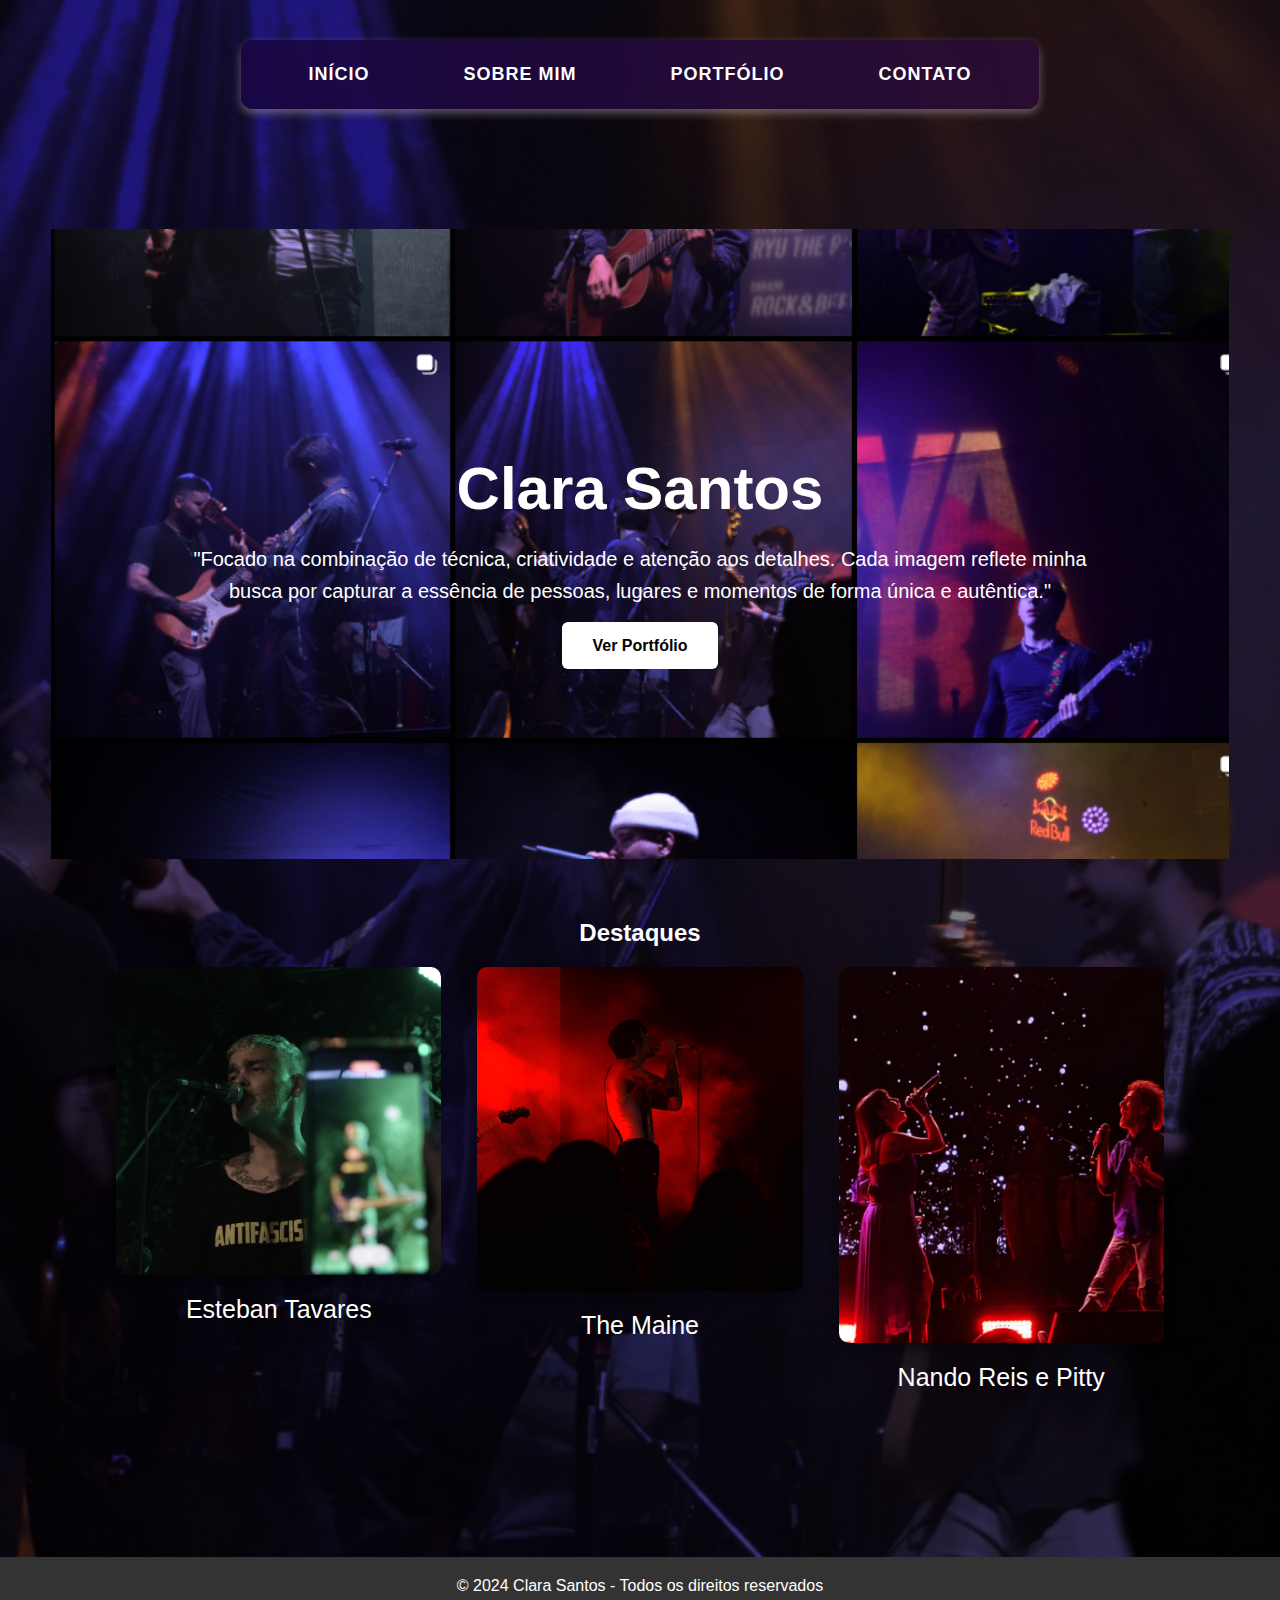
<file: index.html>
<!DOCTYPE html> <!-- Declaração do tipo de documento, especifica que é um documento HTML5 -->
<html lang="pt-br"> <!-- Define que o idioma da página é português brasileiro -->
<head>
  <meta charset="UTF-8"> <!-- Define o conjunto de caracteres como UTF-8, garantindo suporte a caracteres especiais -->
  <meta name="viewport" content="width=device-width, initial-scale=1.0"> <!-- Torna o site responsivo, ajustando seu layout para diferentes tamanhos de tela -->
  <title>Site Dinâmico</title> <!-- Título da página, que aparece na aba do navegador -->
  
  <!-- Importação do arquivo CSS para aplicar os estilos -->
  <link rel="stylesheet" href="style.css">
</head>
<body>

  <header> <!-- Cabeçalho do site -->
    <div class="interface">
      <!-- Menu de navegação principal -->
      <nav class="menu-desktop">
        <ul>
          <!-- Links para as seções do site -->
          <li><a class="nav-link scrollto active" href="index.html">Início</a></li> <!-- Link para a página inicial -->
          <li><a class="nav-link scrollto active" href="sobremim.html">Sobre mim</a></li> <!-- Link para a página "Sobre mim" -->
          <li><a class="nav-link scrollto" href="portfolio.html">Portfólio</a></li> <!-- Link para a página "Portfólio" -->
          <li><a class="nav-link scrollto" href="contato.html">Contato</a></li> <!-- Link para a página de "Contato" -->
        </ul>
      </nav>
    </div>
  </header>

  <main id="content"> <!-- Corpo principal do conteúdo da página -->
    
    <!-- Seção inicial (Topo do site) -->
    <section id="inicio" class="topo-do-site">
      <div class="interface">

        <!-- Hero Section (Seção principal com destaque) -->
        <section class="hero">
          <div class="hero-content">
            <!-- Título e descrição que capturam a essência do site -->
            <h1>Clara Santos</h1>
            <p>"Focado na combinação de técnica, criatividade e atenção aos detalhes. Cada imagem reflete minha busca por capturar a essência de pessoas, lugares e momentos de forma única e autêntica."</p>
            <!-- Botão que leva ao portfólio -->
            <a href="portfolio.html" class="btn-hero">Ver Portfólio</a>
          </div>
        </section>

        <!-- Seção de Destaques -->
        <section class="destaques">
          <h2>Destaques</h2>
          <!-- Galeria de imagens em destaque -->
          <div class="galeria">
            <!-- Item da galeria -->
            <div class="galeria-item">
              <img src="imagens/esteban.png" alt="Destaque 1"> <!-- Imagem do primeiro destaque -->
              <p>Esteban Tavares</p> <!-- Descrição do destaque -->
            </div>
            <!-- Segundo item da galeria -->
            <div class="galeria-item">
              <img src="imagens/themaine.png" alt="Destaque 2"> <!-- Imagem do segundo destaque -->
              <p>The Maine</p> <!-- Descrição do destaque -->
            </div>
            <!-- Terceiro item da galeria -->
            <div class="galeria-item">
              <img src="imagens/nando.png" alt="Destaque 3"> <!-- Imagem do terceiro destaque -->
              <p>Nando Reis e Pitty</p> <!-- Descrição do destaque -->
            </div>
          </div>
        </section>

      </div>
    </section>

    <!-- Rodapé do site -->
    <footer>
      <p>&copy; 2024 Clara Santos - Todos os direitos reservados</p> <!-- Copyright com a data e a autoria -->
    </footer>

</body>
</html>
</file>
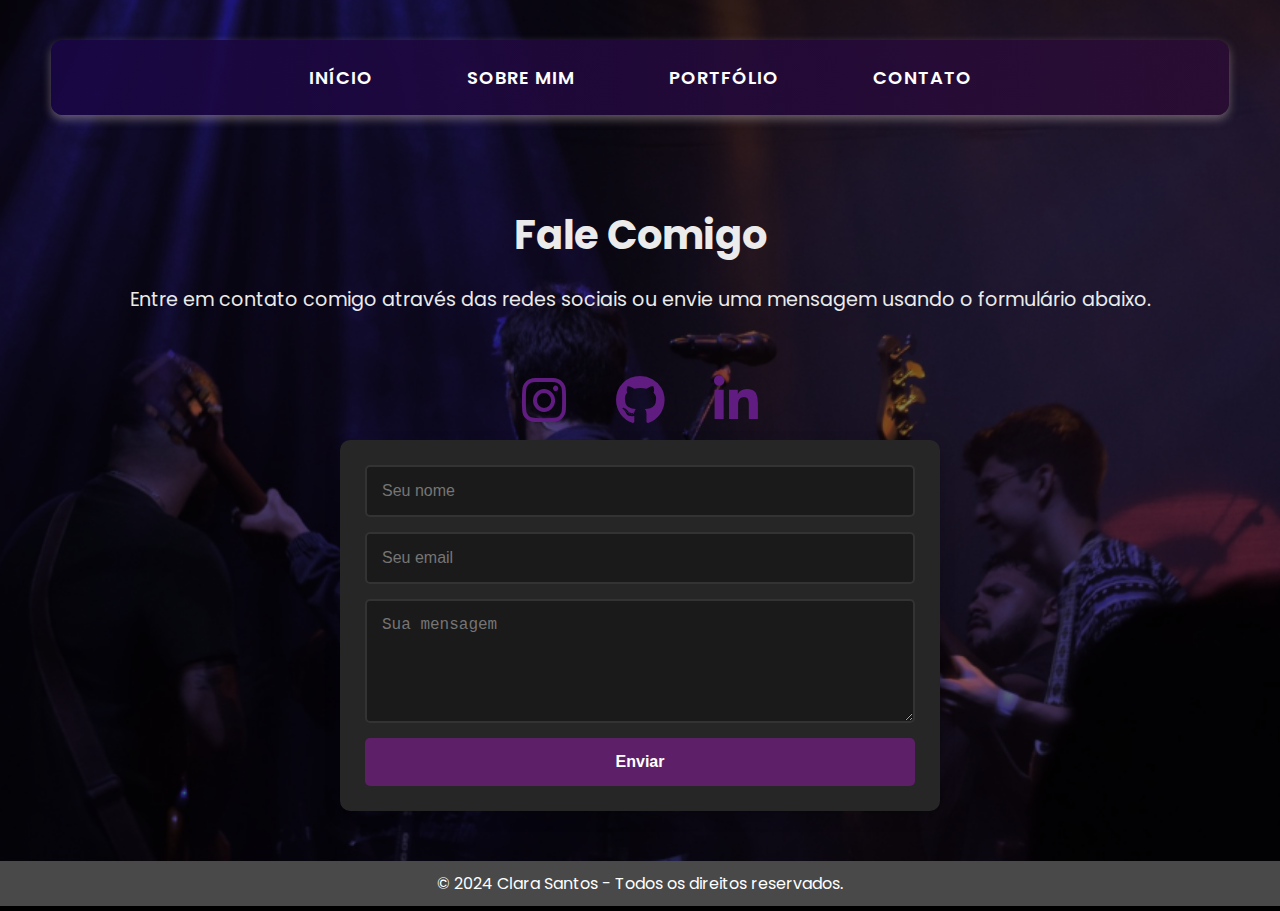
<file: contato.html>
<!DOCTYPE html> <!-- Declaração do tipo de documento, define o HTML5 -->
<html lang="pt-br"> <!-- Define que o idioma da página é português brasileiro -->
<head>
    <meta charset="UTF-8"> <!-- Define o conjunto de caracteres para UTF-8 (suporte a caracteres especiais) -->
    <meta name="viewport" content="width=device-width, initial-scale=1.0"> <!-- Permite a responsividade, ajustando a largura da página ao tamanho da tela do dispositivo -->
    <title>Fale Comigo</title> <!-- Título da página que aparece na aba do navegador -->
    
    <!-- Importa a fonte "Poppins" do Google Fonts -->
    <link href="https://fonts.googleapis.com/css2?family=Poppins:wght@300;600&display=swap" rel="stylesheet">
    
    <!-- Importa o ícone de fontes do FontAwesome (usado para ícones sociais) -->
    <link rel="stylesheet" href="https://cdnjs.cloudflare.com/ajax/libs/font-awesome/6.0.0-beta3/css/all.min.css">
    
    <!-- Importa o arquivo CSS específico para o estilo da página de contato -->
    <link rel="stylesheet" href="contato.css">
</head>
<body>

  <header> <!-- Cabeçalho da página -->
    <div class="interface">
      <!-- Menu de navegação principal do site -->
      <nav class="menu-desktop">
        <!-- Ícones de menu para dispositivos móveis -->
        <div class="menu-toggle">
          <span></span>
          <span></span>
          <span></span>
        </div>
        <!-- Lista de links de navegação -->
        <ul>
          <li><a class="nav-link scrollto active" href="index.html">Início</a></li> <!-- Link para a página inicial -->
          <li><a class="nav-link scrollto" href="sobremim.html">Sobre mim</a></li> <!-- Link para a página "Sobre mim" -->
          <li><a class="nav-link scrollto" href="portfolio.html">Portfólio</a></li> <!-- Link para a página "Portfólio" -->
          <li><a class="nav-link scrollto" href="contato.html">Contato</a></li> <!-- Link para a página "Contato" -->
        </ul>
      </nav>
    </div>
  </header>

  <main> <!-- Corpo principal da página -->
    <section id="contact" class="contact-section"> <!-- Seção de contato -->
        <div class="interface">
            <!-- Título da seção de contato -->
            <h1>Fale Comigo</h1>
            <!-- Descrição explicando como entrar em contato -->
            <p>Entre em contato comigo através das redes sociais ou envie uma mensagem usando o formulário abaixo.</p>

            <!-- Ícones de redes sociais com links -->
            <div class="social-icons">
                <!-- Link para o Instagram, abre em uma nova aba -->
                <a href="https://www.instagram.com/aclothbrook/" target="_blank"><i class="fab fa-instagram"></i></a>
                <!-- Link para o GitHub, abre em uma nova aba -->
                <a href="https://github.com/clarisantos" target="_blank"><i class="fab fa-github"></i></a>
                <!-- Link para o LinkedIn, abre em uma nova aba -->
                <a href="https://www.linkedin.com/in/clara-santos-b09340233/" target="_blank"><i class="fab fa-linkedin-in"></i></a>
            </div>

            <!-- Formulário de contato, que envia os dados para o Formspree -->
            <form action="https://formspree.io/f/xovqnoyj" method="POST">
              <!-- Campo para o nome, obrigatório -->
              <input type="text" name="nome" placeholder="Seu nome" required>
              <!-- Campo para o email, obrigatório -->
              <input type="email" name="email" placeholder="Seu email" required>
              <!-- Campo para a mensagem, obrigatório e com tamanho de 5 linhas -->
              <textarea name="mensagem" placeholder="Sua mensagem" rows="5" required></textarea>
              <!-- Botão de envio do formulário -->
              <button type="submit">Enviar</button>
            </form>
        </div>
    </section>
  </main>

  <footer> <!-- Rodapé da página -->
    <p>&copy; 2024 Clara Santos - Todos os direitos reservados.</p> <!-- Texto do rodapé -->
  </footer>

  <!-- Script que adiciona funcionalidade ao menu (menu hambúrguer) -->
  <script>
    const menuToggle = document.querySelector('.menu-toggle'); // Seleciona o botão de menu
    const menu = document.querySelector('.menu-desktop ul'); // Seleciona a lista do menu

    menuToggle.addEventListener('click', () => {
        menu.classList.toggle('show'); // Alterna a classe "show" no menu, abrindo ou fechando o menu
    });
  </script>

</body>
</html>
</file>
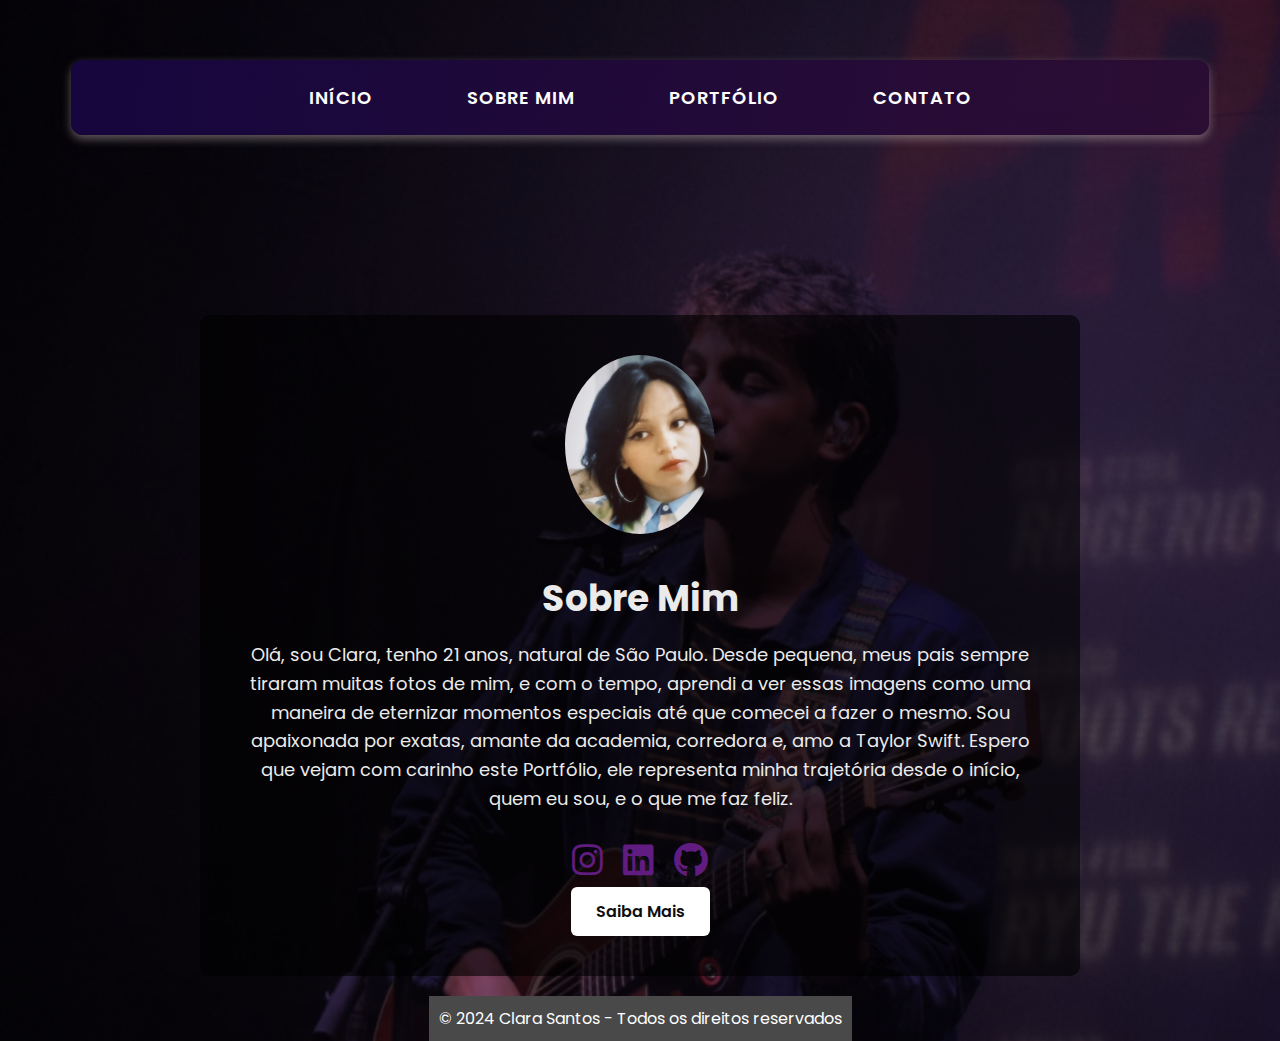
<file: sobremim.html>
<!DOCTYPE html>
<html lang="pt-br">
<head>
    <!-- Definição da codificação de caracteres para UTF-8 -->
    <meta charset="UTF-8">
    <!-- Definição de viewport para garantir responsividade em dispositivos móveis -->
    <meta name="viewport" content="width=device-width, initial-scale=1.0">
    <!-- Título da página que aparece na aba do navegador -->
    <title>Sobre Mim</title>
    <!-- Link para importar a fonte Poppins do Google Fonts -->
    <link href="https://fonts.googleapis.com/css2?family=Poppins:wght@300;600&display=swap" rel="stylesheet">
    <!-- Link para o arquivo CSS externo, que contém os estilos da página -->
    <link rel="stylesheet" href="sobremim.css"> <!-- Seu arquivo CSS -->
    <!-- Link para o Font Awesome, que fornece ícones como o Instagram, LinkedIn e GitHub -->
    <link rel="stylesheet" href="https://cdnjs.cloudflare.com/ajax/libs/font-awesome/6.0.0/css/all.min.css">
</head>
<body>

  <!-- Cabeçalho da página -->
  <header>
      <div class="interface">
          <!-- Menu de navegação -->
          <nav class="menu-desktop">
              <ul id="menu-list">
                  <!-- Links de navegação para as diferentes páginas -->
                  <li><a class="nav-link scrollto active" href="index.html">Início</a></li>
                  <li><a class="nav-link scrollto active" href="sobremim.html">Sobre mim</a></li>
                  <li><a class="nav-link scrollto" href="portfolio.html">Portfólio</a></li>
                  <li><a class="nav-link scrollto" href="contato.html">Contato</a></li>
              </ul>
          </nav>
      </div>
  </header>
  
  <!-- Seção 'Sobre Mim' -->
  <section class="sobre-mim">
    <div class="conteudo-sobre">
        <!-- Imagem pessoal -->
        <img src="imagens/eulinda.png" alt="Foto de Clara Santos" class="foto-clara"> <!-- Substitua pela sua foto -->
        <!-- Título da seção -->
        <h1>Sobre Mim</h1>
        <!-- Parágrafo com informações sobre Clara -->
        <p>Olá, sou Clara, tenho 21 anos, natural de São Paulo. Desde pequena, meus pais sempre tiraram muitas fotos de mim, e com o tempo, aprendi a ver essas imagens como uma maneira de eternizar momentos especiais até que comecei a fazer o mesmo. Sou apaixonada por exatas, amante da academia, corredora e, amo a Taylor Swift. Espero que vejam com carinho este Portfólio, ele representa minha trajetória desde o início, quem eu sou, e o que me faz feliz. </p>
        
        <!-- Seção de redes sociais com ícones -->
        <div class="redes-sociais">
          <a href="https://www.instagram.com/aclothbrook/" target="_blank"><i class="fab fa-instagram"></i></a>
          <a href="https://www.linkedin.com/in/clara-santos-b09340233/" target="_blank"><i class="fab fa-linkedin"></i></a>
          <a href="https://github.com/clarisantos" target="_blank"><i class="fab fa-github"></i></a>
      </div>  

        <!-- Exibir texto adicional ao clicar no botão -->
        <label for="toggle-text" class="btn-sobre">Saiba Mais</label>
        <!-- Caixa de seleção invisível para controlar a exibição do texto -->
        <input type="checkbox" id="toggle-text" style="display: none;">
        <!-- Texto adicional que será exibido ao marcar a caixa -->
        <div class="mais-info">
            <p>Em 2024, me mudei para Fortaleza com minha mãe e meu padrasto. Foi uma mudança muito difícil, pois eu tinha uma conexão profunda com São Paulo e com tudo o que a cidade representava para mim. Tive que deixar para trás minhas raízes e recomeçar do zero.
              Hoje, sigo uma rotina intensa de trabalho, musculação, corrida e faculdade e atualmente curso Engenharia de software. É desafiador, e às vezes o corpo dói de tanto cansaço, mas quando se tem uma família como a minha ao lado, é possível superar tudo. Com eles, sinto que sou capaz de qualquer coisa.
            
              Minha mãe é a mulher mais forte e incrível que eu conheço, minha melhor amiga e parceira de vida. Ela é carinhosa, atenciosa, sempre me ouve com paciência, e tem um coração imenso. Sua bondade e sabedoria são fontes de inspiração para mim todos os dias. Ela é a administradora financeira mais inteligente que existe e tem uma capacidade única de encontrar soluções para qualquer situação.
              
              Meu pai foi o homem mais bondoso e amoroso que já conheci, sempre sorrindo, meu melhor amigo. Apesar de ele não estar mais aqui, sinto sua presença ao meu lado todos os dias, mesmo após cinco anos.
              
              Eu também amo muito meu padrasto. Ele sempre me apoia, está ao meu lado, cuida de mim e da minha mãe. Sou imensamente grata por ter uma família como a minha. Quando me perguntam como consigo fazer tantas coisas e dar conta de tudo, a resposta é simples: é por causa da minha família. São eles que me dão a força que preciso e me fazem acreditar no meu potencial. Principalmente minha mãe, sei que não há ninguém no mundo que acredite mais em mim do que ela. Eu a amo mais que tudo..</p>
        </div>
        
</section>

    <!-- Rodapé da página -->
    <footer>
        <p>&copy; 2024 Clara Santos - Todos os direitos reservados</p>
    </footer>

    <!-- Script JavaScript para o menu hamburguer -->
    <script>
        // Ação para abrir e fechar o menu no mobile
        document.getElementById('hamburger').addEventListener('click', function() {
            const menu = document.querySelector('.menu-desktop ul');
            menu.classList.toggle('active');  // Alterna a classe 'active' para mostrar/ocultar o menu
        });
    </script>

</body>
</html>
</file>
<file: style.css>
/* Estilo geral: Aplicado a todos os elementos */
* {
    margin: 0; /* Remove margens padrão de todos os elementos */
    padding: 0; /* Remove o preenchimento padrão de todos os elementos */
    box-sizing: border-box; /* Faz com que o padding e a borda sejam incluídos nas dimensões do elemento */
}

/* Estilo do corpo da página */
body {
    background-color: rgb(0, 0, 0); /* Define a cor de fundo como preta */
    font-family: 'Poppins', sans-serif; /* Define a fonte do texto */
    color: #ebebeb; /* Define a cor do texto como branca */
    position: relative; /* Necessário para o pseudo-elemento funcionar */
}

/* Pseudo-elemento ::before para a imagem de fundo */
body::before {
    content: ''; /* Cria um pseudo-elemento vazio */
    position: absolute; /* Define a posição absoluta para cobrir toda a tela */
    top: 0; left: 0; /* Posiciona o pseudo-elemento no topo esquerdo */
    width: 100%; height: 100%; /* Faz com que ocupe toda a área do body */
    background: url('imagens/hibaltaa.png') no-repeat center center/cover; /* Imagem de fundo */
    opacity: 0.5; /* Define a transparência da imagem de fundo */
    z-index: -1; /* Coloca a imagem atrás do conteúdo */
}

/* Estilo da interface geral */
.interface {
    max-width: 1200px; /* Limita a largura máxima da interface */
    margin: 0 auto; /* Centraliza a interface na tela */
}

/* Estilo do cabeçalho */
header {
    padding: 40px 4%; /* Espaçamento ao redor do cabeçalho */
}

/* Layout flexível para organizar logo e menu */
.flex {
    display: flex;
    justify-content: space-between; /* Espaço entre o logo e o menu */
    align-items: center; /* Alinha os itens verticalmente */
}

/* Configuração do cabeçalho com a interface */
header > .interface {
    display: flex;
    align-items: center;
    justify-content: space-around; /* Espaço igual entre os itens */
}

/* Estilo do menu na versão desktop */
.menu-desktop ul {
    display: flex;
    justify-content: center; /* Centraliza os itens do menu */
    align-items: center;
    list-style: none; /* Remove os marcadores de lista */
    padding: 10px 20px; /* Espaçamento interno do menu */
    background: linear-gradient(90deg, rgba(24, 6, 68, 0.9), rgba(43, 12, 51, 0.9)); /* Gradiente como fundo */
    border-radius: 12px; /* Bordas arredondadas */
    box-shadow: 0 4px 10px rgba(187, 173, 173, 0.5); /* Sombra para o menu */
    flex-wrap: wrap; /* Permite que o menu se ajuste em dispositivos menores */
}

/* Estilo para cada item de lista no menu */
.menu-desktop ul li {
    margin: 0 20px; /* Espaço lateral entre os itens */
    font-size: 18px; /* Tamanho da fonte */
    text-transform: uppercase; /* Torna o texto maiúsculo */
    letter-spacing: 1px; /* Espaçamento entre as letras */
}

/* Estilo para os links do menu */
.menu-desktop ul li a {
    display: inline-block;
    padding: 12px 25px; /* Espaçamento confortável dentro do link */
    color: white; /* Cor do texto */
    text-decoration: none; /* Remove o sublinhado */
    font-weight: 600; /* Peso da fonte seminegrito */
    border: 2px solid transparent; /* Borda invisível */
    border-radius: 6px; /* Bordas arredondadas */
    transition: all 0.3s ease-in-out; /* Transição suave nas interações */
}

/* Estilo para quando o mouse passa sobre o link (hover) */
.menu-desktop ul li a:hover {
    background-color: white; /* Cor de fundo branca ao passar o mouse */
    color: #0c0313; /* Texto escuro */
    border: 2px solid white; /* Borda branca */
    transform: translateY(-3px); /* Eleva o item */
    box-shadow: 0 6px 15px rgba(255, 255, 255, 0.5); /* Sombra mais intensa */
}

/* Estilos de responsividade */

/* Mobile First: Para dispositivos com largura de até 768px */
@media (max-width: 768px) {
    .menu-desktop ul {
        flex-wrap: wrap; /* Permite quebra de linha se necessário */
        justify-content: center; /* Centraliza os itens */
    }

    .menu-desktop ul li {
        margin-bottom: 10px; /* Diminui o espaço entre os itens */
    }
}

/* Para dispositivos com telas médias (tablets, até 1024px) */
@media (max-width: 1024px) {
    .menu-desktop ul {
        flex-wrap: wrap; /* Permite quebra de linha */
        justify-content: center; /* Centraliza os itens */
    }

    .menu-desktop ul li {
        margin-bottom: 10px; /* Ajusta o espaço entre os itens */
    }
}

/* Estilo da seção topo do site */
.topo-do-site {
    text-align: center; /* Centraliza o conteúdo */
    padding: 80px 4%; /* Espaçamento ao redor do conteúdo */
}

/* Título da seção topo do site */
.topo-do-site h1 {
    font-size: 50px; /* Tamanho grande do título */
    margin: 20px auto; /* Centraliza e dá espaçamento */
    width: 80%; /* Controla a largura do título */
}

/* Parágrafo da seção topo do site */
.topo-do-site p {
    font-size: 25px; /* Tamanho maior do texto */
    margin: 20px auto; /* Centraliza e dá espaçamento */
    width: 80%; /* Controla a largura do parágrafo */
    line-height: 1.6; /* Aumenta o espaçamento entre linhas */
}

/* Estilo para a seção das imagens inferiores */
.imagens-inferiores {
    display: flex;
    justify-content: space-around; /* Espaço uniforme entre as imagens */
    align-items: center;
    padding: 40px 4%; /* Espaçamento ao redor das imagens */
    background-color: transparent; /* Fundo transparente */
}

/* Hero Section com imagem de fundo */
.hero {
    background: url('imagens/galeria.png') no-repeat center center/cover; /* Define a imagem de fundo */
    height: 70vh; /* Ajusta a altura da seção para 70% da altura da tela */
    width: 100%; /* Largura total */
    display: flex; /* Layout flexível */
    align-items: center; /* Alinha o conteúdo verticalmente */
    justify-content: center; /* Centraliza o conteúdo horizontalmente */
    text-align: center; /* Centraliza o texto */
    color: white; /* Cor do texto branca */
    padding: 0 20px; /* Espaçamento lateral */
}

/* Estilo para o conteúdo da hero section */
.hero-content h1 {
    font-size: 60px; /* Tamanho do título */
    margin-bottom: 20px; /* Espaço abaixo do título */
}

.hero-content p {
    font-size: 20px; /* Tamanho do parágrafo */
    margin-bottom: 30px; /* Espaço abaixo do parágrafo */
}

/* Estilo do botão na hero section */
.btn-hero {
    padding: 15px 30px;
    background-color: white; /* Fundo branco */
    color: black; /* Texto preto */
    font-weight: bold; /* Texto em negrito */
    text-decoration: none; /* Remove sublinhado */
    border-radius: 6px; /* Bordas arredondadas */
    transition: background-color 0.3s; /* Transição suave ao passar o mouse */
}

/* Efeito do botão ao passar o mouse */
.btn-hero:hover {
    background-color: #f2f2f2; /* Cor de fundo ao passar o mouse */
}

/* Estilo da seção de destaques */
.destaques {
    padding: 60px 4%;
    background-color: transparent(0, 0, 0); /* Fundo transparente */
    color: white; /* Texto branco */
    text-align: center; /* Centraliza o conteúdo */
}

/* Estilo para a galeria de imagens */
.galeria {
    display: flex;
    justify-content: space-around; /* Espaçamento uniforme entre as imagens */
    margin-top: 20px; /* Espaço superior */
}

/* Estilo para cada item da galeria */
.galeria-item {
    width: 30%; /* Largura de cada item da galeria */
    text-align: center; /* Centraliza o texto dentro dos itens */
}

/* Imagens da galeria */
.galeria-item img {
    width: 100%; /* Largura total da imagem */
    border-radius: 10px; /* Bordas arredondadas */
    box-shadow: 0 4px 10px rgba(0, 0, 0, 0.2); /* Sombra nas imagens */
}

/* Estilo para o texto da galeria */
.galeria-item p {
    margin-top: 10px; /* Espaço acima do texto */
}

/* Estilo do rodapé */
footer {
    text-align: center; /* Centraliza o conteúdo */
    padding: 20px; /* Espaçamento interno */
    background-color: #333; /* Cor de fundo escura */
    color: white; /* Cor do texto branca */
}
</file>
<file: contato.css>
/* Estilo geral */
* {
    margin: 0; /* Remove margens de todos os elementos */
    padding: 0; /* Remove o preenchimento de todos os elementos */
    box-sizing: border-box; /* Garante que o padding e border não afetem o tamanho total do elemento */
}

html, body {
    height: 100%; /* Garante que o conteúdo ocupe toda a altura da tela */
}

body {
    background-color: rgb(0, 0, 0); /* Cor de fundo preta para a página */
    font-family: 'Poppins', sans-serif; /* Fonte usada no site */
    color: #ebebeb; /* Cor do texto branca */
    position: relative; /* Necessário para o pseudo-elemento funcionar corretamente */
}

/* Estilo do pseudo-elemento com imagem de fundo */
body::before {
    content: ''; /* Cria um pseudo-elemento vazio */
    position: absolute; /* Posiciona o pseudo-elemento de forma absoluta */
    top: 0; /* Alinha no topo da página */
    left: 0; /* Alinha à esquerda */
    width: 100%; /* Preenche toda a largura da página */
    height: 100%; /* Preenche toda a altura da página */
    background: url('imagens/hibaltaa.png') no-repeat center center/cover, rgb(0, 0, 0); /* Imagem de fundo centralizada, e cor de fundo preta como fallback */
    opacity: 0.5; /* Define a transparência da imagem de fundo */
    z-index: -1; /* Coloca o pseudo-elemento atrás do conteúdo da página */
}

/* Estilo da interface */
.interface {
    max-width: 1200px; /* Define a largura máxima da interface */
    margin: 0 auto; /* Centraliza o conteúdo na página */
}

/* Estilo do cabeçalho */
header {
    padding: 40px 4%; /* Adiciona espaçamento ao redor do cabeçalho */
}

/* Menu moderno */
.menu-desktop ul {
    display: flex; /* Exibe os itens do menu em linha */
    justify-content: center; /* Centraliza os itens do menu */
    align-items: center; /* Alinha os itens verticalmente */
    list-style: none; /* Remove os marcadores de lista */
    padding: 10px 20px; /* Espaçamento interno */
    background: linear-gradient(90deg, rgba(24, 6, 68, 0.9), rgba(43, 12, 51, 0.9)); /* Gradiente de fundo para o menu */
    border-radius: 12px; /* Arredonda as bordas do menu */
    box-shadow: 0 4px 10px rgba(187, 173, 173, 0.5); /* Adiciona uma sombra ao menu para dar profundidade */
    flex-wrap: wrap; /* Permite que os itens quebrem para a linha seguinte, se necessário */
}

.menu-desktop ul li {
    margin: 0 20px; /* Espaçamento entre os itens do menu */
    font-size: 18px; /* Tamanho da fonte dos itens */
    text-transform: uppercase; /* Converte o texto dos itens para maiúsculas */
    letter-spacing: 1px; /* Espaçamento entre as letras */
}

.menu-desktop ul li a {
    display: inline-block; /* Exibe os links como blocos em linha */
    padding: 12px 25px; /* Espaçamento confortável para os links */
    color: white; /* Cor do texto dos links */
    text-decoration: none; /* Remove o sublinhado dos links */
    font-weight: 600; /* Fonte seminegrito */
    border: 2px solid transparent; /* Borda invisível ao redor do link */
    border-radius: 6px; /* Borda arredondada */
    transition: all 0.3s ease-in-out; /* Transição suave para interações */
}

.menu-desktop ul li a:hover {
    background-color: white; /* Fundo branco quando o mouse passa por cima */
    color: #0c0313; /* Texto escuro */
    border: 2px solid white; /* Borda branca */
    transform: translateY(-3px); /* Eleva o botão para dar um efeito de destaque */
    box-shadow: 0 6px 15px rgba(255, 255, 255, 0.5); /* Sombra quando o mouse passa sobre o item */
}

/* Estilos de responsividade */

/* Mobile First (Para telas pequenas) */
@media (max-width: 768px) {
    .menu-desktop ul {
        flex-wrap: wrap; /* Permite que os itens do menu quebrem para a linha seguinte */
        justify-content: center; /* Centraliza os itens do menu */
    }

    .menu-desktop ul li {
        margin-bottom: 10px; /* Diminui o espaçamento entre os itens do menu */
    }
}

/* Para tablets e telas médias */
@media (max-width: 1024px) {
    .menu-desktop ul {
        flex-wrap: wrap; /* Permite quebra de linha para dispositivos com mais espaço */
        justify-content: center; /* Centraliza os itens do menu */
    }

    .menu-desktop ul li {
        margin-bottom: 10px; /* Ajusta o espaçamento entre os itens */
    }
}

/* Seção de contato */
.contact-section {
    text-align: center; /* Centraliza o texto na seção */
    padding: 50px 20px; /* Espaçamento ao redor da seção */
}

.contact-section h1 {
    font-size: 2.5rem; /* Tamanho maior para o título */
    margin-bottom: 20px; /* Espaçamento abaixo do título */
}

.contact-section p {
    font-size: 1.2rem; /* Tamanho da fonte do parágrafo */
    margin-bottom: 30px; /* Espaçamento abaixo do parágrafo */
}

.social-icons {
    margin-top: 50px; /* Espaçamento acima dos ícones */
    display: flex; /* Exibe os ícones em linha */
    justify-content: center; /* Centraliza os ícones */
    gap: 50px; /* Espaçamento entre os ícones */
}

.social-icons a {
    color: #611c81; /* Cor inicial dos ícones */
    font-size: 50px; /* Tamanho grande para os ícones */
    transition: transform 0.3s, color 0.3s; /* Transição suave para as transformações e mudanças de cor */
}

.social-icons a:hover {
    color: #0077b5; /* Cor azul ao passar o mouse sobre o ícone */
    transform: scale(1.2); /* Aumenta o ícone ao passar o mouse */
}

/* Formulário de contato - Ajustado */
form {
    max-width: 600px; /* Largura máxima do formulário */
    margin: 0 auto; /* Centraliza o formulário na página */
    padding: 25px; /* Adiciona preenchimento dentro do formulário */
    background-color: #262626; /* Cor de fundo escura para o formulário */
    border-radius: 10px; /* Borda arredondada */
    box-shadow: 0 6px 15px rgba(0, 0, 0, 0.2); /* Adiciona sombra para profundidade */
    display: flex; /* Exibe os campos do formulário em uma coluna */
    flex-direction: column; /* Organiza os campos de forma vertical */
    gap: 15px; /* Espaçamento entre os campos */
}

/* Estilizando os campos de input e textarea */
form input,
form textarea {
    width: 100%; /* Largura total do campo */
    padding: 15px; /* Preenchimento confortável */
    border: 2px solid #333; /* Borda cinza escura */
    border-radius: 5px; /* Borda arredondada */
    background-color: #1a1a1a; /* Cor de fundo escura */
    color: #ebebeb; /* Cor do texto branca */
    font-size: 1rem; /* Tamanho da fonte */
    transition: border-color 0.3s ease-in-out; /* Transição suave para a cor da borda */
}

/* Estilo ao focar no campo */
form input:focus,
form textarea:focus {
    border-color: #5d1f68; /* Cor da borda ao focar no campo */
    outline: none; /* Remove o contorno padrão do navegador */
}

/* Estilo do botão de envio */
form button {
    padding: 15px; /* Preenchimento confortável no botão */
    border: none; /* Remove a borda do botão */
    border-radius: 5px; /* Borda arredondada */
    background-color: #5d1f68; /* Cor de fundo roxa */
    color: white; /* Cor do texto branca */
    font-size: 1rem; /* Tamanho da fonte */
    font-weight: bold; /* Fonte em negrito */
    cursor: pointer; /* Muda o cursor para indicar que é clicável */
    transition: background-color 0.3s ease-in-out, transform 0.3s ease; /* Transição suave para fundo e movimento */
}

/* Efeito ao passar o mouse sobre o botão */
form button:hover {
    background-color: #800080; /* Fundo roxo mais claro ao passar o mouse */
    transform: translateY(-3px); /* Eleva o botão ao passar o mouse */
    box-shadow: 0 6px 15px rgba(93, 31, 104, 0.3); /* Sombra ao passar o mouse */
}

/* Estilo do rodapé */
footer {
    text-align: center; /* Centraliza o conteúdo do rodapé */
    padding: 10px; /* Espaçamento dentro do rodapé */
    background-color: #494949; /* Cor de fundo cinza para o rodapé */
    color: #fff; /* Cor do texto branca */
}
</file>
<file: sobremim.css>
/* Estilo geral */
* {
  margin: 0; /* Remove a margem padrão de todos os elementos */
  padding: 0; /* Remove o padding padrão de todos os elementos */
  box-sizing: border-box; /* Inclui a borda e o padding no cálculo do tamanho total do elemento */
}

body {
  background-color: rgb(0, 0, 0); /* Define a cor de fundo preta */
  font-family: 'Poppins', sans-serif; /* Define a fonte do texto como Poppins */
  color: #ebebeb; /* Define a cor do texto como branco */
  position: relative; /* Necessário para o pseudo-elemento funcionar */
  min-height: 100vh; /* Garante que o body ocupe 100% da altura da tela */
  display: flex; /* Define o layout como flexível */
  flex-direction: column; /* Organiza os elementos de forma vertical */
  justify-content: flex-start; /* Garante que o conteúdo comece do topo */
  align-items: center; /* Centraliza os elementos horizontalmente */
  text-align: center; /* Centraliza o texto */
}

/* Ajuste para a imagem de fundo */
body::before {
  content: ''; /* Cria um pseudo-elemento vazio */
  position: absolute; /* Posiciona o pseudo-elemento de forma absoluta */
  top: 0; /* Coloca o pseudo-elemento no topo da tela */
  left: 0; /* Coloca o pseudo-elemento no canto esquerdo */
  width: 100%; /* Define a largura como 100% */
  height: 100%; /* Define a altura como 100% */
  background: url('imagens/hibalta.png') no-repeat center center/cover; /* Define a imagem de fundo, ajustada para cobrir a tela */
  opacity: 0.5; /* Define a opacidade da imagem para 50% */
  z-index: -1; /* Coloca o pseudo-elemento atrás do conteúdo principal */
}

/* Estilo da interface */
.interface {
  max-width: 1200px; /* Define a largura máxima da interface */
  margin: 0 auto; /* Centraliza a interface horizontalmente */
  padding: 20px; /* Adiciona um padding interno */
}

/* Estilo do cabeçalho */
header {
  padding: 40px 4%; /* Adiciona padding nas laterais e no topo do cabeçalho */
  width: 100%; /* Faz o cabeçalho ocupar toda a largura da tela */
  z-index: 2; /* Coloca o cabeçalho acima de outros elementos */
}

.flex {
  display: flex; /* Define o layout como flexível */
  justify-content: space-between; /* Espaça os itens ao longo da linha */
  align-items: center; /* Alinha os itens verticalmente ao centro */
  width: 100%; /* Faz o flex container ocupar toda a largura */
}

/* Menu moderno */
.menu-desktop ul {
  display: flex; /* Exibe os itens do menu em linha */
  justify-content: center; /* Centraliza os itens do menu */
  align-items: center; /* Alinha os itens verticalmente */
  list-style: none; /* Remove os marcadores de lista */
  padding: 10px 20px; /* Adiciona padding ao redor do menu */
  background: linear-gradient(90deg, rgba(24, 6, 68, 0.9), rgba(43, 12, 51, 0.9)); /* Adiciona um gradiente no fundo */
  border-radius: 12px; /* Arredonda os cantos do menu */
  box-shadow: 0 4px 10px rgba(187, 173, 173, 0.5); /* Adiciona uma sombra suave ao menu */
  flex-wrap: wrap; /* Permite que o menu quebre em várias linhas se necessário */
}

.menu-desktop ul li {
  margin: 0 20px; /* Espaço entre os itens do menu */
  font-size: 18px; /* Define o tamanho da fonte */
  text-transform: uppercase; /* Converte o texto para maiúsculas */
  letter-spacing: 1px; /* Adiciona espaçamento entre as letras */
}

.menu-desktop ul li a {
  display: inline-block; /* Faz os links serem blocos em linha */
  padding: 12px 25px; /* Adiciona padding ao redor do texto dos links */
  color: white; /* Define a cor do texto dos links como branco */
  text-decoration: none; /* Remove o sublinhado dos links */
  font-weight: 600; /* Define a espessura da fonte */
  border: 2px solid transparent; /* Define uma borda invisível nos links */
  border-radius: 6px; /* Arredonda as bordas dos links */
  transition: all 0.3s ease-in-out; /* Adiciona uma transição suave para as alterações */
}

.menu-desktop ul li a:hover {
  background-color: white; /* Fundo branco ao passar o mouse */
  color: #0c0313; /* Cor do texto ao passar o mouse */
  border: 2px solid white; /* Borda branca ao passar o mouse */
  transform: translateY(-3px); /* Levanta o link ao passar o mouse */
  box-shadow: 0 6px 15px rgba(255, 255, 255, 0.5); /* Adiciona uma sombra ao link no hover */
}

/* Estilos de responsividade */

/* Mobile First */
@media (max-width: 768px) {
  .menu-desktop ul {
      flex-wrap: wrap; /* Permite que o menu quebre em várias linhas se necessário */
      justify-content: center; /* Centraliza os itens do menu */
  }

  .menu-desktop ul li {
      margin-bottom: 10px; /* Reduz o espaço entre os itens do menu */
  }
}

/* Para tablets e telas médias */
@media (max-width: 1024px) {
  .menu-desktop ul {
      flex-wrap: wrap; /* Permite quebra de linha se necessário */
      justify-content: center; /* Centraliza os itens do menu */
  }

  .menu-desktop ul li {
      margin-bottom: 10px; /* Ajusta o espaçamento entre os itens */
  }
}

/* Seção Sobre Mim */
.sobre-mim {
  display: flex; /* Define o layout como flexível */
  flex-direction: column; /* Alinha os itens de forma vertical */
  justify-content: flex-start; /* Coloca os itens no início */
  align-items: center; /* Centraliza os itens horizontalmente */
  text-align: center; /* Centraliza o texto */
  padding: 40px; /* Adiciona padding ao redor da seção */
  background-color: rgba(0, 0, 0, 0.6); /* Fundo preto com 60% de opacidade */
  border-radius: 10px; /* Bordas arredondadas */
  margin-top: 120px; /* Espaço acima da seção */
  margin-bottom: 20px; /* Espaço abaixo da seção */
  max-width: 1200px; /* Largura máxima da seção */
  min-height: 60vh; /* Altura mínima da seção */
}

.conteudo-sobre {
  max-width: 800px; /* Largura máxima do conteúdo */
  width: 100%; /* Largura total do conteúdo */
  color: #ebebeb; /* Cor do texto */
}

.foto-clara {
  width: 150px; /* Define a largura da foto */
  height: auto; /* A altura será ajustada automaticamente */
  border-radius: 50%; /* Torna a foto redonda */
  margin-bottom: 30px; /* Espaço abaixo da foto */
}

.sobre-mim h1 {
  font-size: 36px; /* Tamanho do título */
  margin-bottom: 15px; /* Espaço abaixo do título */
}

.sobre-mim p {
  font-size: 18px; /* Tamanho da fonte do parágrafo */
  line-height: 1.6; /* Espaçamento entre linhas */
  margin-bottom: 20px; /* Espaço abaixo do parágrafo */
}

.btn-sobre {
  display: inline-block; /* Faz o botão ser um bloco em linha */
  background-color: #fff; /* Cor de fundo do botão */
  color: #0e0d0f; /* Cor do texto do botão */
  padding: 12px 25px; /* Padding ao redor do texto */
  text-decoration: none; /* Remove o sublinhado */
  font-weight: 600; /* Define a espessura da fonte */
  border-radius: 6px; /* Bordas arredondadas */
  transition: all 0.3s ease-in-out; /* Transição suave para interações */
}

.btn-sobre:hover {
  background-color: #2115a9; /* Fundo azul no hover */
  color: #ffffff; /* Texto branco no hover */
}

/* Estilo do rodapé */
footer {
  text-align: center; /* Centraliza o texto */
  padding: 10px; /* Padding ao redor do rodapé */
  background-color: #494949; /* Cor de fundo do rodapé */
  color: #fff; /* Cor do texto do rodapé */
}

/* CSS para esconder/exibir o texto */
.mais-info {
  display: none; /* Inicialmente, o texto está escondido */
  position: relative; /* Posiciona o texto relativo ao seu contêiner */
  z-index: 1; /* Coloca o conteúdo acima de outros elementos */
  max-height: 500px; /* Define a altura máxima do conteúdo */
  overflow-y: auto; /* Permite rolagem se o conteúdo exceder a altura */
  margin-top: 20px; /* Espaço acima do texto */
}

#toggle-text:checked + .mais-info {
  display: block; /* Exibe o texto quando o checkbox estiver marcado */
  z-index: 2; /* Coloca o conteúdo em uma camada superior */
}

.redes-sociais {
  margin-top: 20px; /* Espaço acima das redes sociais */
  display: flex; /* Layout flexível */
  justify-content: center; /* Centraliza os itens */
  gap: 20px; /* Espaço entre os ícones das redes sociais */
}

.redes-sociais a {
  color: #611c81; /* Cor dos links */
  font-size: 35px; /* Tamanho da fonte */
  transition: transform 0.3s, color 0.3s; /* Transição suave para transformações e mudanças de cor */
}

.redes-sociais a:hover {
  color: #0077b5; /* Cor alterada no hover */
  transform: scale(1.2); /* Aumenta o tamanho do ícone no hover */
}
</file>
